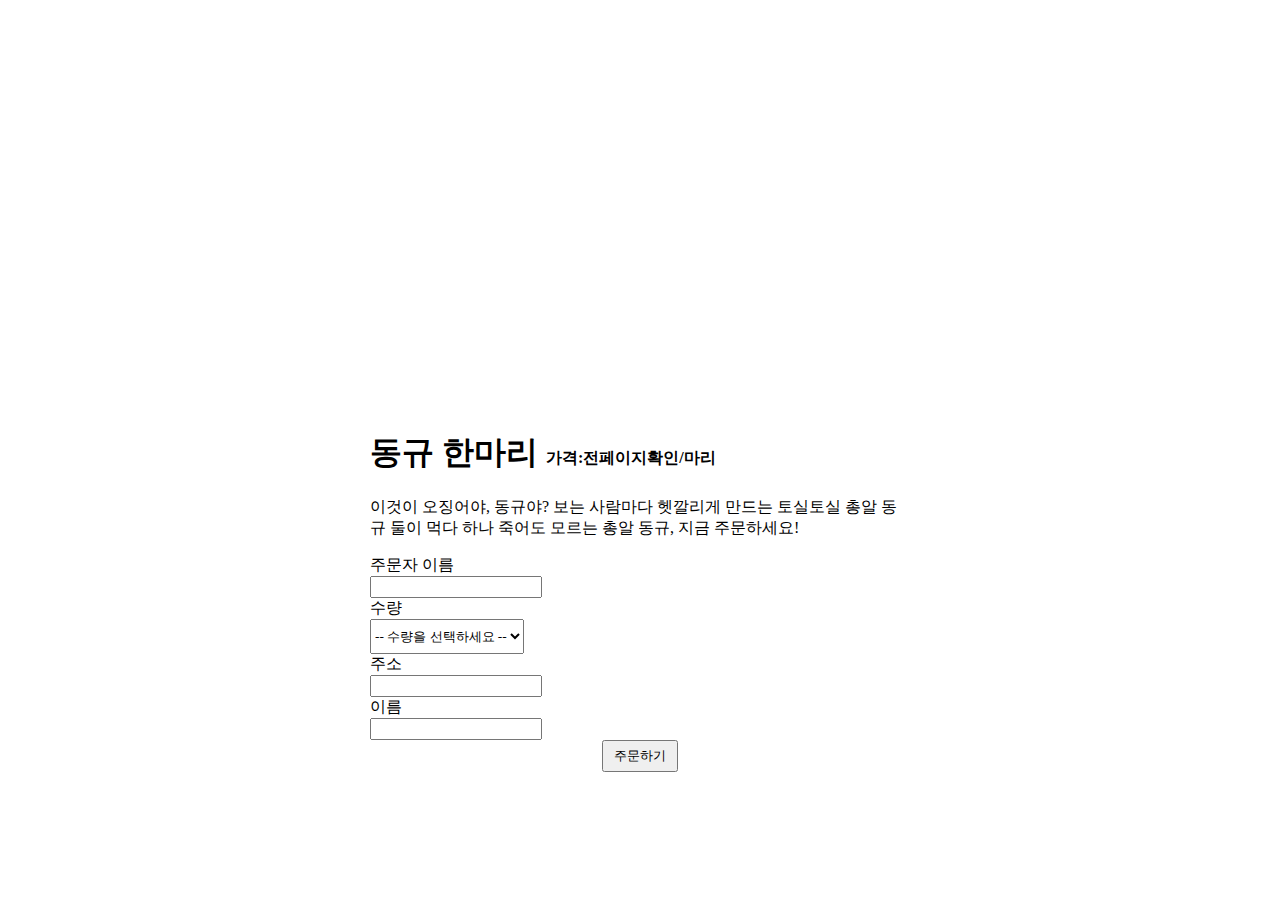
<file: 결제창.html>
<!DOCTYPE html>
<html lang="ko">
<head>
    <meta charset="UTF-8">
    <title>동규파는 한정 유니크 사이트</title>
<link rel="stylesheet" href="결제창.css">
</head>
<script>
    function order(){
        alert('주문이 완료되었습니다! 감사합니다 :)')
    }
</script>
</head>

<body>
<div class="squid">
    <div class="squid_img"></div>
    <div class="content">
        <h1>동규 한마리 <span class="squid_price">가격:전페이지확인/마리</span></h1>
        <p>이것이 오징어야, 동규야? 보는 사람마다 헷깔리게 만드는 토실토실 총알 동규 둘이 먹다 하나 죽어도 모르는 총알 동규, 지금 주문하세요!</p>
    </div>
    <div class="input-group input-group-sm mb-3">
        <div class="input-group-prepend">
            <span class="input-group-text" id="inputGroup-sizing-sm">주문자 이름</span>
        </div>
        <input type="text" class="form-control" aria-label="Small" aria-describedby="inputGroup-sizing-sm">
    </div>
    <div class="input-group input-group-sm mb-3">
        <div class="input-group-prepend">
            <label class="input-group-text" for="inputGroupSelect01">수량</label>
        </div>
        <select class="custom-select" id="inputGroupSelect01">
            <option selected>-- 수량을 선택하세요 --</option>
            <option value="1">1부위 왼팔</option>
            <option value="2">2부위 오른팔</option>
            <option value="3">3부위 양팔</option>
        </select>
    </div>
    <div class="input-group input-group-sm mb-3">
        <div class="input-group-prepend">
            <span class="input-group-text" id="inputGroup-sizing-sm">주소</span>
        </div>
        <input type="text" class="form-control" aria-label="Small" aria-describedby="inputGroup-sizing-sm">
    </div>
    <div class="input-group input-group-sm mb-3">
        <div class="input-group-prepend">
            <span class="input-group-text" id="inputGroup-sizing-sm">이름</span>
        </div>
        <input type="text" class="form-control" aria-label="Small" aria-describedby="inputGroup-sizing-sm">
    </div>
    <button type="button" onclick="order()" class="btn btn-primary">주문하기</button>
</div>
</body>
</html>
</file>
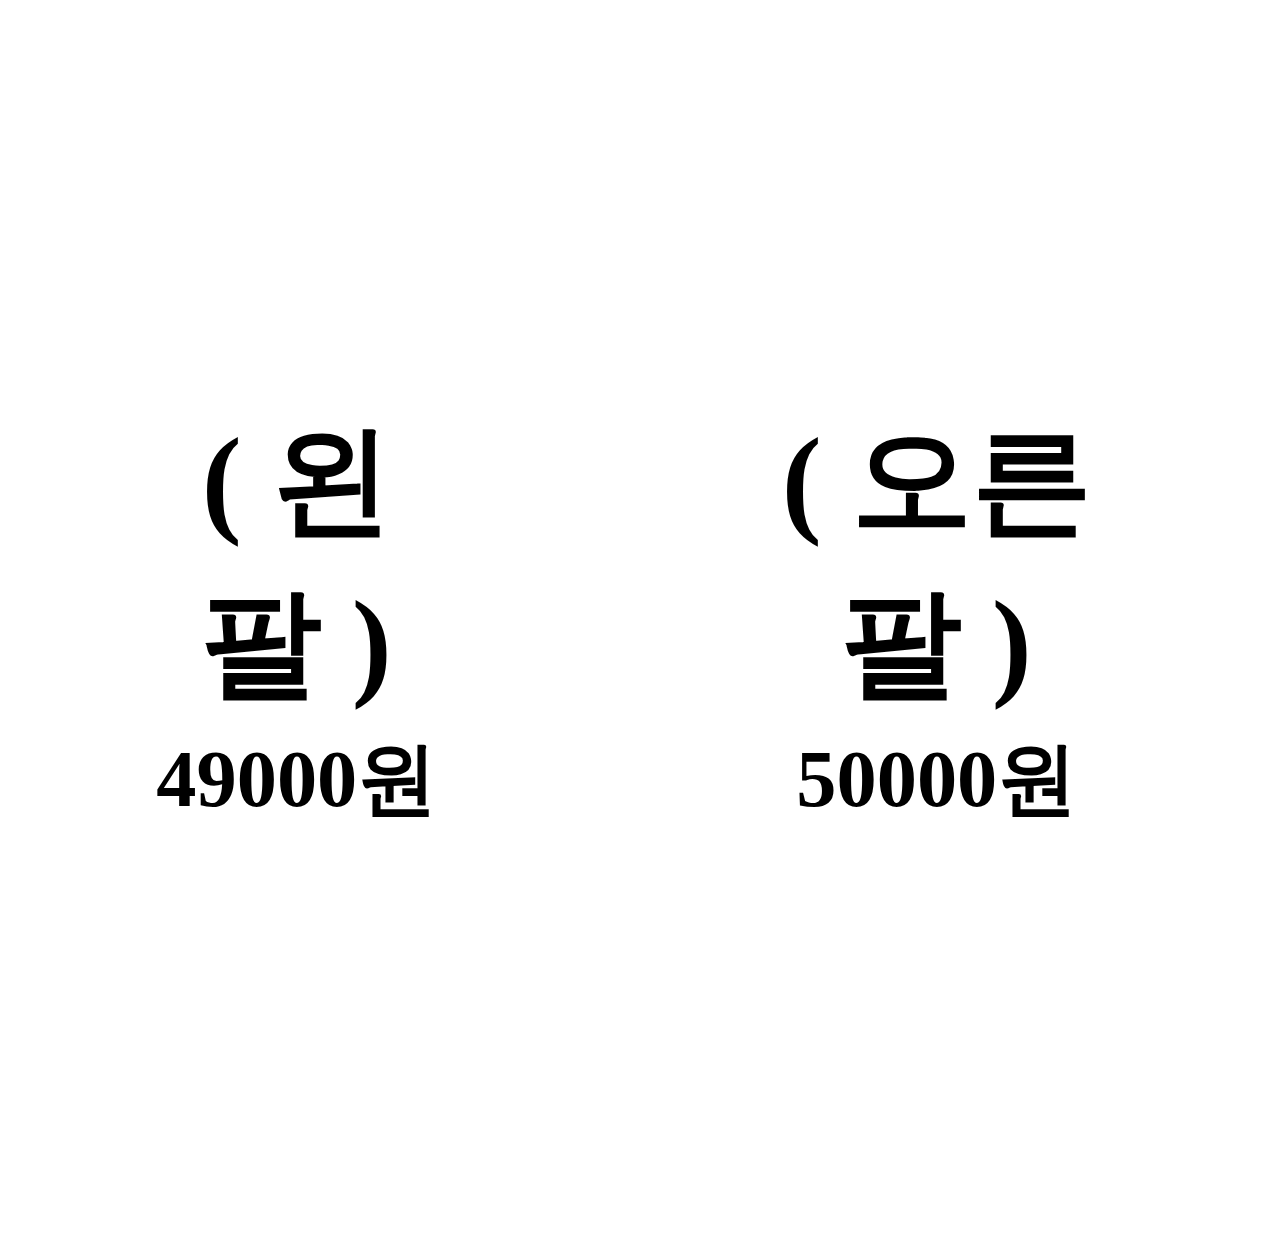
<file: 팔.html>
<!DOCTYPE html>
<html lang="en">
<head>
    <meta charset="UTF-8">
    <title>경매장</title>
    <link rel="stylesheet" href="팔.css">
</head>
<body>
    <div class="arm">
        <div class="arm_grup"> 
            <h1 class="h1"><a href="file:///C:/Users/a/Desktop/%EC%97%B0%EC%8A%B5%EC%9E%A5/%EA%B2%B0%EC%A0%9C%EC%B0%BD.html" target="_blank">( 왼팔 )<br><h6>49000원</h6></a></h1>
            <h1 class="h1"><a href="file:///C:/Users/a/Desktop/%EC%97%B0%EC%8A%B5%EC%9E%A5/%EA%B2%B0%EC%A0%9C%EC%B0%BD.html" target="_blank">( 오른팔 )<br><h6>50000원</h6></a></h1>
            
        </div>
    </div>
    
</body>
</html>
</file>
<file: 결제창.css>
* {
    font-family: 'Gowun Batang', serif;
}

.squid{
    width:540px;
    margin: auto;
}
.squid_img {
    background-image: url("https://soo-90.github.io/homepage-squid/image/food.png");
    background-size: cover;
    background-position: center;
    height: 360px;
    margin: 50px auto 10px auto;
    border-radius: 7px;
}

.content {
    margin: 0px auto 0px auto;
    text-align: left;
}

.squid_price {
    font-size: medium;
    font-weight: bold;
}

.input-group-text {
    height: 35px;
    width: 90px;
    text-align: center;
}
.custom-select{
    height: 35px;
}
.btn-primary{
    padding: 5px 10px 5px 10px;
    width: auto;
    margin: auto;
    display: block;

}
</file>
<file: 팔.css>
*{
    margin: 0;
    padding: 0;
}

.arm .arm_grup{
    display: flex;   
    text-align: center;
    justify-content: center;
    font-size: 60px;
    padding : 400px 0;
}
.h1 {
    margin-left: 150px;
    margin-right: 150px;
}
.arm .arm_grup h1 a{
    text-decoration: none;
    text-decoration-line: none;
    color: black;
}
.arm .arm_grup h1 :hover{
    text-decoration-line: underline;
    cursor: pointer;
    color: #999;
}
</file>
